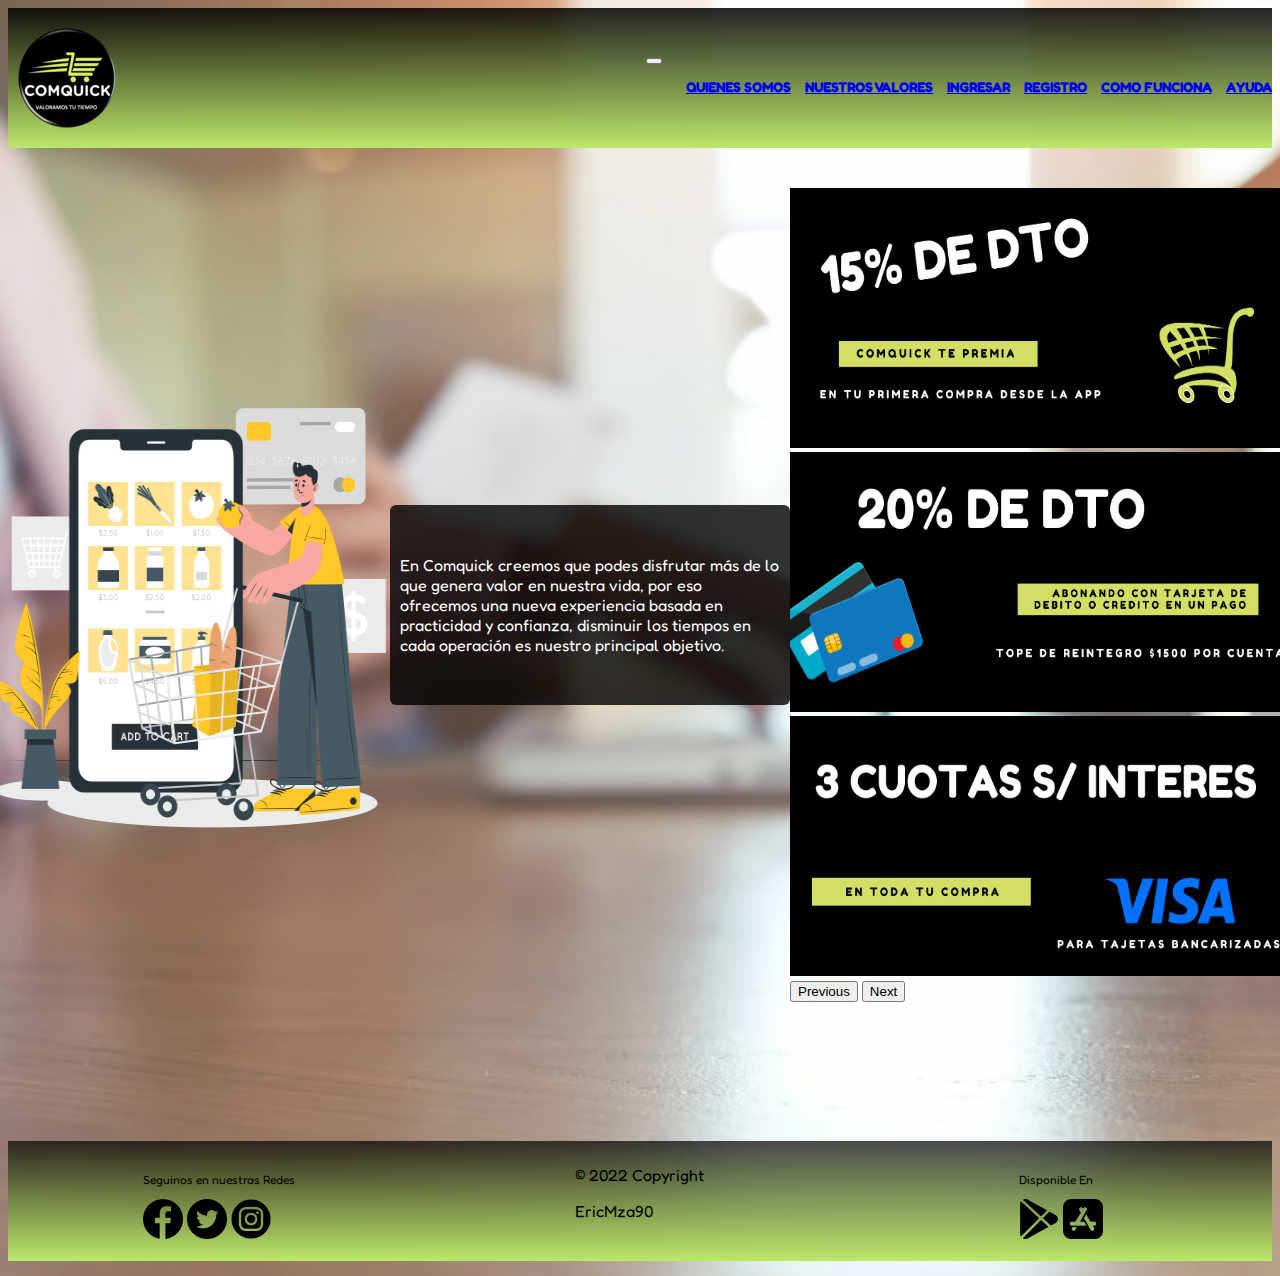
<file: index.html>
<!DOCTYPE html>
<html lang="en">
  <head>
    <meta charset="UTF-8" />
    <meta http-equiv="X-UA-Compatible" content="IE=edge" />
    <meta name="viewport" content="width=device-width, initial-scale=1.0" />
    <title>Comquick</title>
    <link rel="stylesheet" href="./style.css">
    <link href="https://fonts.googleapis.com/css2?family=Fredoka:wght@400;600;700&display=swap" rel="stylesheet"/>
    <link rel="shortcut icon" href="./imagenes/fav.png" type="image/x-icon">
    <link href="https://cdn.jsdelivr.net/npm/bootstrap@5.1.3/dist/css/bootstrap.min.css" rel="stylesheet" integrity="sha384-1BmE4kWBq78iYhFldvKuhfTAU6auU8tT94WrHftjDbrCEXSU1oBoqyl2QvZ6jIW3" crossorigin="anonymous">
  </head>
  <body>
      <header class="Encabezado">
        <div class="Header__Logo">
        <img src="./imagenes/logo.png" alt="Logo">
      </div>
      <div class="barra">
      <nav class="navbar navbar-expand-lg navbar-light">
        <div class="container-fluid">
          <button class="navbar-toggler" type="button" data-bs-toggle="collapse" data-bs-target="#navbarSupportedContent" aria-controls="navbarSupportedContent" aria-expanded="false" aria-label="Toggle navigation">
            <span class="navbar-toggler-icon"></span>
          </button>
          <div class="collapse navbar-collapse" id="navbarSupportedContent">
            <ul class="navbar-nav me-auto mb-2 mb-lg-0">
              <li class="nav-item">
                <a class="nav-link" href="./pages/quienesSomos.html">Quienes Somos</a>
              </li>
              <li class="nav-item">
                <a class="nav-link" href="./pages/nuestrosValores.html">Nuestros Valores</a>
              </li>
              <li class="nav-item">
                <a class="nav-link" href="./pages/inicioSesion.html">Ingresar</a>
              </li>
              <li class="nav-item">
                <a class="nav-link" href="./pages/registro.html">Registro</a>
              </li>
              <li class="nav-item">
                <a class="nav-link" href="./pages/comoFunciona.html">Como Funciona</a>
              </li>
              <li class="nav-item">
                <a class="nav-link" href="./pages/ayuda.html">Ayuda</a>
              </li>
            </ul>
          </div>
        </div>
      </nav>
    </div>
      </header>
      <main class="Contenido">
        <section class="Inicio">
          <div class="Img__IQS">
           <img class="Img__IQS--Tam" src="./imagenes/Inicio.png" alt="">
          </div>
          <section class="Texto__Inicio">
            <div class="Texto__Inicio--Parrafo"> 
                    <p>En Comquick creemos que podes disfrutar más de lo que genera valor en nuestra vida, por eso ofrecemos una nueva experiencia basada en practicidad y confianza, disminuir los tiempos en cada operación es nuestro principal objetivo.</p>
            </div>
          </section>
          <section class="Img__Cupones">
            <div class="Cupon--Box">
                <section class="d-flex align-items-start">
                <div class="mb-auto p-2 bd-highlight">
                <div id="carouselExampleControls" class="carousel slide" data-bs-ride="carousel">
                <div class="carousel-inner">
                  <div class="carousel-item active">
                    <img class="Img__Cupones--Style" src="./imagenes/Descuento1.png" class="d-block w-100" alt="...">
                  </div>
                  <div class="carousel-item">
                    <img class="Img__Cupones--Style" src="./imagenes/Descuento2.png" class="d-block w-100" alt="...">
                  </div>
                  <div class="carousel-item">
                    <img class="Img__Cupones--Style" src="./imagenes/Descuento3.png" class="d-block w-100" alt="...">
                  </div>
                </div>
                <button class="carousel-control-prev" type="button" data-bs-target="#carouselExampleControls" data-bs-slide="prev">
                  <span class="carousel-control-prev-icon" aria-hidden="true"></span>
                  <span class="visually-hidden">Previous</span>
                </button>
                <button class="carousel-control-next" type="button" data-bs-target="#carouselExampleControls" data-bs-slide="next">
                  <span class="carousel-control-next-icon" aria-hidden="true"></span>
                  <span class="visually-hidden">Next</span>
                </button>
              </div>
            </section>
            </div>
          </section>
        </section>
      </main>
<footer class="bg-dark text-center text-white">
  <div class="Redes">
    <section class="mb-4">
      <div class="Texto-Footer">
          <p class="pt-2" >Seguinos en nuestras Redes</p>
      </div>
        <img class="Re__Des--Img" src="./imagenes/facebook.png" alt="">
        <img class="Re__Des--Img" src="./imagenes/twitter.png" alt="">
        <img class="Re__Des--Img" src="./imagenes/instragram.png" alt="">
    </section>
  </div> 
  <div class="Copyright" >
    <section class="text-center p-3">
          © 2022 Copyright
          <p>EricMza90</p>
    </section>
  </div> 
  <div class="Descargas" >
      <section class="mb-4">
        <div class="Texto-Footer">
          <p class="pt-2" >Disponible En</p>
        </div>
            <img class="Re__Des--Img" src="./imagenes/googleplay.png" style="color:white" alt="">
            <img class="Re__Des--Img" src="./imagenes/applestore.png" alt="">
      </section>
  </div>
</footer>
      <script src="https://cdn.jsdelivr.net/npm/bootstrap@5.1.3/dist/js/bootstrap.bundle.min.js" integrity="sha384-ka7Sk0Gln4gmtz2MlQnikT1wXgYsOg+OMhuP+IlRH9sENBO0LRn5q+8nbTov4+1p" crossorigin="anonymous"></script>
  </body>
</html>
</file>
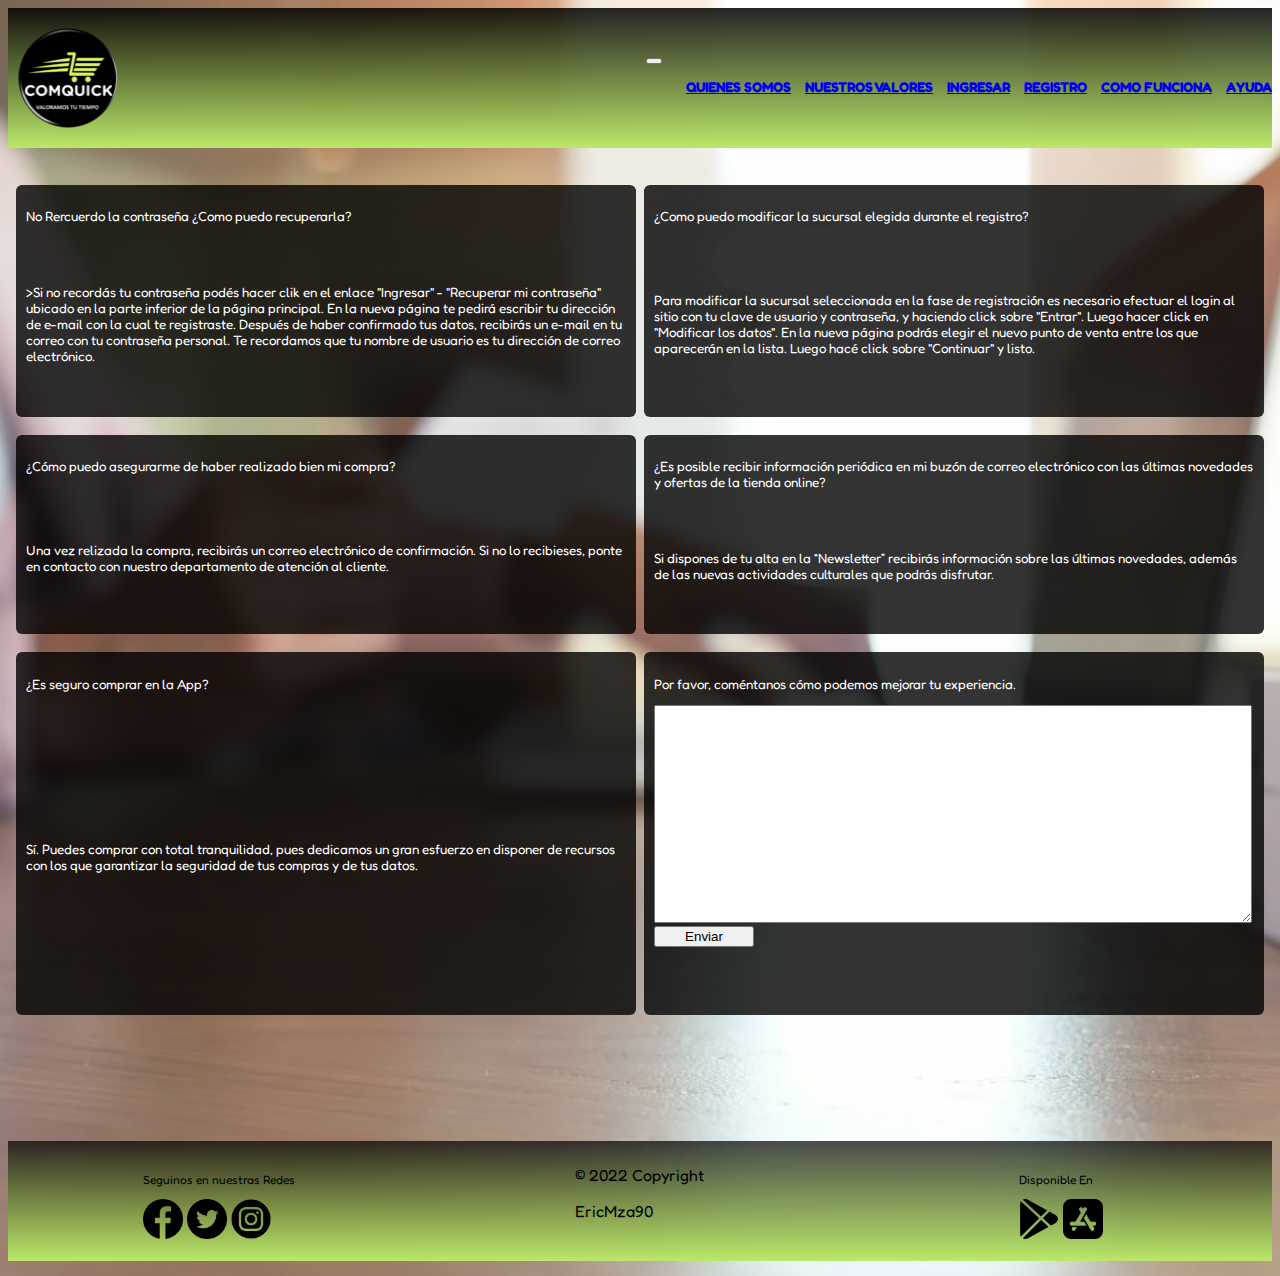
<file: pages/ayuda.html>
<!DOCTYPE html>
<html lang="en">
  <head>
    <meta charset="UTF-8" />
    <meta http-equiv="X-UA-Compatible" content="IE=edge" />
    <meta name="viewport" content="width=device-width, initial-scale=1.0" />
    <title>Ayuda</title>
    <link rel="stylesheet" href="../style.css" />
    <link
      href="https://fonts.googleapis.com/css2?family=Fredoka:wght@400;600;700&display=swap"
      rel="stylesheet"
    />
    <link rel="shortcut icon" href="../imagenes/fav.png" type="image/x-icon" />
    <link href="https://cdn.jsdelivr.net/npm/bootstrap@5.1.3/dist/css/bootstrap.min.css" rel="stylesheet" integrity="sha384-1BmE4kWBq78iYhFldvKuhfTAU6auU8tT94WrHftjDbrCEXSU1oBoqyl2QvZ6jIW3" crossorigin="anonymous">
  </head>
  <body>
    <header>
      <a href="../index.html">
        <img class="Header__Logo" src="../imagenes/logo.png" alt="Logo" />
      </a>
    </div>
    <div class="barra">
    <nav class="navbar navbar-expand-lg navbar-light">
      <div class="container-fluid">
        <button class="navbar-toggler" type="button" data-bs-toggle="collapse" data-bs-target="#navbarSupportedContent" aria-controls="navbarSupportedContent" aria-expanded="false" aria-label="Toggle navigation">
          <span class="navbar-toggler-icon"></span>
        </button>
        <div class="estilo-barra">
        <div class="collapse navbar-collapse" id="navbarSupportedContent">
          <ul class="navbar-nav me-auto mb-2 mb-lg-0">
            <li class="nav-item">
              <a class="nav-link" href="quienessomos.html">Quienes Somos</a>
            </li>
            <li class="nav-item">
              <a class="nav-link" href="nuestrosvalores.html">Nuestros Valores</a>
            </li>
            <li class="nav-item">
              <a class="nav-link" href="iniciosesion.html">Ingresar</a>
            </li>
            <li class="nav-item">
              <a class="nav-link" href="registro.html">Registro</a>
            </li>
            <li class="nav-item">
              <a class="nav-link" href="comofunciona.html">Como Funciona</a>
            </li>
            <li class="nav-item">
              <a class="nav-link" href="ayuda.html">Ayuda</a>
            </li>
          </ul>
        </div>
        </div>
      </div>
    </nav>
  </div>
    </header>
    <main class="Contenido">
      <div class="Ayuda__Gral">
        <div class="Preguntas__Help">
          <p>No Rercuerdo la contraseña ¿Como puedo recuperarla?</p>
          <p>
            >Si no recordás tu contraseña podés hacer clik en el enlace
            "Ingresar" - "Recuperar mi contraseña" ubicado en la parte inferior
            de la página principal. En la nueva página te pedirá escribir tu
            dirección de e-mail con la cual te registraste. Después de haber
            confirmado tus datos, recibirás un e-mail en tu correo con tu
            contraseña personal. Te recordamos que tu nombre de usuario es tu
            dirección de correo electrónico.
          </p>
        </div>
        <div class="Preguntas__Help">
          <p>¿Como puedo modificar la sucursal elegida durante el registro?</p>
          <p>
            Para modificar la sucursal seleccionada en la fase de registración
            es necesario efectuar el login al sitio con tu clave de usuario y
            contraseña, y haciendo click sobre "Entrar". Luego hacer click en
            "Modificar los datos". En la nueva página podrás elegir el nuevo
            punto de venta entre los que aparecerán en la lista. Luego hacé
            click sobre "Continuar" y listo.
          </p>
        </div>
        <div class="Preguntas__Help">
          <p>¿Cómo puedo asegurarme de haber realizado bien mi compra?</p>
          <p>
            Una vez relizada la compra, recibirás un correo electrónico de
            confirmación. Si no lo recibieses, ponte en contacto con nuestro
            departamento de atención al cliente.
          </p>
        </div>
        <div class="Preguntas__Help">
          <p>
            ¿Es posible recibir información periódica en mi buzón de correo
            electrónico con las últimas novedades y ofertas de la tienda online?
          </p>
          <p>
            Si dispones de tu alta en la “Newsletter” recibirás información
            sobre las últimas novedades, además de las nuevas actividades
            culturales que podrás disfrutar.
          </p>
        </div>
        <div class="Preguntas__Help">
          <p>¿Es seguro comprar en la App?</p>
          <p>
            Sí. Puedes comprar con total tranquilidad, pues dedicamos un gran
            esfuerzo en disponer de recursos con los que garantizar la seguridad
            de tus compras y de tus datos.
          </p>
        </div>
        <div class="Preguntas__Help">
          <div>
          <p>
            Por favor, coméntanos cómo podemos mejorar tu experiencia.
          </p>
          <textarea
            class="Lista__Help"
            name="Mensaje"
            id="Mensaje"
            cols="30"
            rows="10"
          ></textarea>
          <div class="text-right"> <button class="btn btn-success register btn-block" style="width: 100px;">Enviar</button> </div>
        </div>
        </div>
      </div>
    </main>
    <footer class="bg-dark text-center text-white">
      <div class="Redes">
        <section class="mb-4">
          <div class="Texto-Footer">
              <p class="pt-2" >Seguinos en nuestras Redes</p>
          </div>
            <img class="Re__Des--Img" src="../imagenes/facebook.png" alt="">
            <img class="Re__Des--Img" src="../imagenes/twitter.png" alt="">
            <img class="Re__Des--Img" src="../imagenes/instragram.png" alt="">
        </section>
      </div> 
      <div class="Copyright" >
        <section class="text-center p-3">
              © 2022 Copyright
              <p>EricMza90</p>
        </section>
      </div> 
      <div class="Descargas" >
          <section class="mb-4">
            <div class="Texto-Footer">
              <p class="pt-2" >Disponible En</p>
            </div>
                <img class="Re__Des--Img" src="../imagenes/googleplay.png" style="color:white" alt="">
                <img class="Re__Des--Img" src="../imagenes/applestore.png" alt="">
          </section>
      </div>
    </footer>
    <script src="https://cdn.jsdelivr.net/npm/bootstrap@5.1.3/dist/js/bootstrap.bundle.min.js" integrity="sha384-ka7Sk0Gln4gmtz2MlQnikT1wXgYsOg+OMhuP+IlRH9sENBO0LRn5q+8nbTov4+1p" crossorigin="anonymous"></script>
  </body>
</html>
</file>
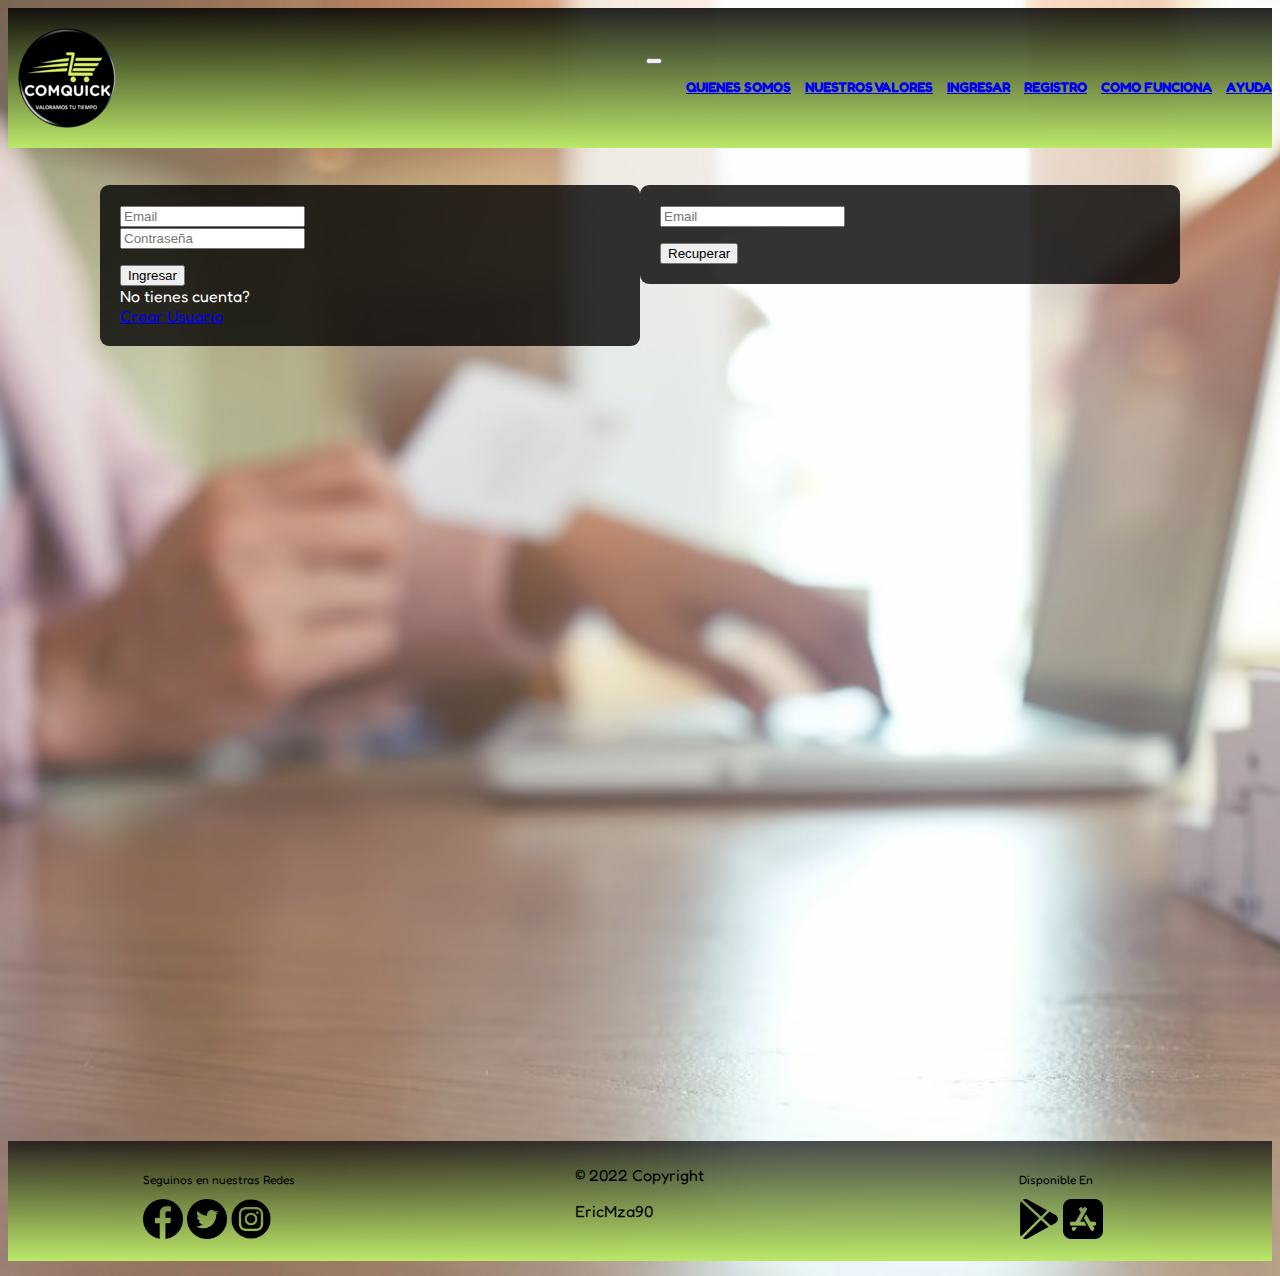
<file: pages/iniciosesion.html>
<!DOCTYPE html>
<html lang="en">
  <head>
    <meta charset="UTF-8" />
    <meta http-equiv="X-UA-Compatible" content="IE=edge" />
    <meta name="viewport" content="width=device-width, initial-scale=1.0" />
    <title>Inicio Sesion</title>
    <link rel="stylesheet" href="../style.css" />
    <link
      href="https://fonts.googleapis.com/css2?family=Fredoka:wght@400;600;700&display=swap"
      rel="stylesheet"
    />
    <link rel="shortcut icon" href="../imagenes/fav.png" type="image/x-icon" />
    <link href="https://cdn.jsdelivr.net/npm/bootstrap@5.1.3/dist/css/bootstrap.min.css" rel="stylesheet" integrity="sha384-1BmE4kWBq78iYhFldvKuhfTAU6auU8tT94WrHftjDbrCEXSU1oBoqyl2QvZ6jIW3" crossorigin="anonymous">
  </head>
  <body>
    <header class="Encabezado">
      <a href="../index.html">
      <div class="Header__Logo">
      <img src="../imagenes/logo.png" alt="Logo">
    </div>
    </a>
  </div>
  <div class="barra">
  <nav class="navbar navbar-expand-lg navbar-light">
    <div class="container-fluid">
      <button class="navbar-toggler" type="button" data-bs-toggle="collapse" data-bs-target="#navbarSupportedContent" aria-controls="navbarSupportedContent" aria-expanded="false" aria-label="Toggle navigation">
        <span class="navbar-toggler-icon"></span>
      </button>
      <div class="estilo-barra">
      <div class="collapse navbar-collapse" id="navbarSupportedContent">
        <ul class="navbar-nav me-auto mb-2 mb-lg-0">
          <li class="nav-item">
            <a class="nav-link" href="quienessomos.html">Quienes Somos</a>
          </li>
          <li class="nav-item">
            <a class="nav-link" href="nuestrosvalores.html">Nuestros Valores</a>
          </li>
          <li class="nav-item">
            <a class="nav-link" href="iniciosesion.html">Ingresar</a>
          </li>
          <li class="nav-item">
            <a class="nav-link" href="registro.html">Registro</a>
          </li>
          <li class="nav-item">
            <a class="nav-link" href="comofunciona.html">Como Funciona</a>
          </li>
          <li class="nav-item">
            <a class="nav-link" href="ayuda.html">Ayuda</a>
          </li>
        </ul>
      </div>
      </div>
    </div>
  </nav>
</div>
    </header>
    <main class="Contenido">
      <div class="QS">
        <div class="container d-flex justify-content-center align-items-center">
          <div>
              <div class="row">
                  <div class="col-xs-6 col-md-8 col-lg-12">
                    <div class="Form--Re">
                      <div class="form">
                        <div class="inputbox mt-3"> <input type="email" placeholder="Email" name="" class="form-control"> </div>
                        <div class="inputbox mt-3"> <input type="password" placeholder="Contraseña" name="" class="form-control"> </div>
                        <div class="d-flex justify-content-between align-items-center" style="margin-top: 15px;">
                            <div class="text-right"> <button class="btn btn-success register btn-block" style="color: black;">Ingresar</button> </div>
                        </div class="d-flex justify-content-between align-items-center" style="margin-top: 15px;">
                        <div class="text-right" style="color: white;" >No tienes cuenta?</div> <a href="./registro.html" class="login">Crear Usuario</a>
                      </div>
                    </div>
                  </div>
              </div>
          </div>
        </div>
        <div class="container d-flex justify-content-center align-items-center">
          <div>
              <div class="row">
                  <div class="col-xs-6 col-md-8 col-lg-12">
                    <div class="Form--Re">
                      <div class="form">
                        <div class="inputbox mt-3"> <input type="email" placeholder="Email" name="" class="form-control"> </div>
                        <div class="d-flex justify-content-between align-items-center" style="margin-top: 15px;">
                            <div class="text-right"> <button class="btn btn-success register btn-block" style=" color: black;">Recuperar</button> </div>
                    </div>
                  </div>
              </div>
          </div>
        </div>
      </div>  
    </main>
    <footer class="bg-dark text-center text-white">
      <div class="Redes">
        <section class="mb-4">
          <div class="Texto-Footer">
              <p class="pt-2" >Seguinos en nuestras Redes</p>
          </div>
            <img class="Re__Des--Img" src="../imagenes/facebook.png" alt="">
            <img class="Re__Des--Img" src="../imagenes/twitter.png" alt="">
            <img class="Re__Des--Img" src="../imagenes/instragram.png" alt="">
        </section>
      </div> 
      <div class="Copyright" >
        <section class="text-center p-3">
              © 2022 Copyright
              <p>EricMza90</p>
        </section>
      </div> 
      <div class="Descargas" >
          <section class="mb-4">
            <div class="Texto-Footer">
              <p class="pt-2" >Disponible En</p>
            </div>
                <img class="Re__Des--Img" src="../imagenes/googleplay.png" style="color:white" alt="">
                <img class="Re__Des--Img" src="../imagenes/applestore.png" alt="">
          </section>
      </div>
    </footer>
    <script src="https://cdn.jsdelivr.net/npm/bootstrap@5.1.3/dist/js/bootstrap.bundle.min.js" integrity="sha384-ka7Sk0Gln4gmtz2MlQnikT1wXgYsOg+OMhuP+IlRH9sENBO0LRn5q+8nbTov4+1p" crossorigin="anonymous"></script>
  </body>
</html>
</file>
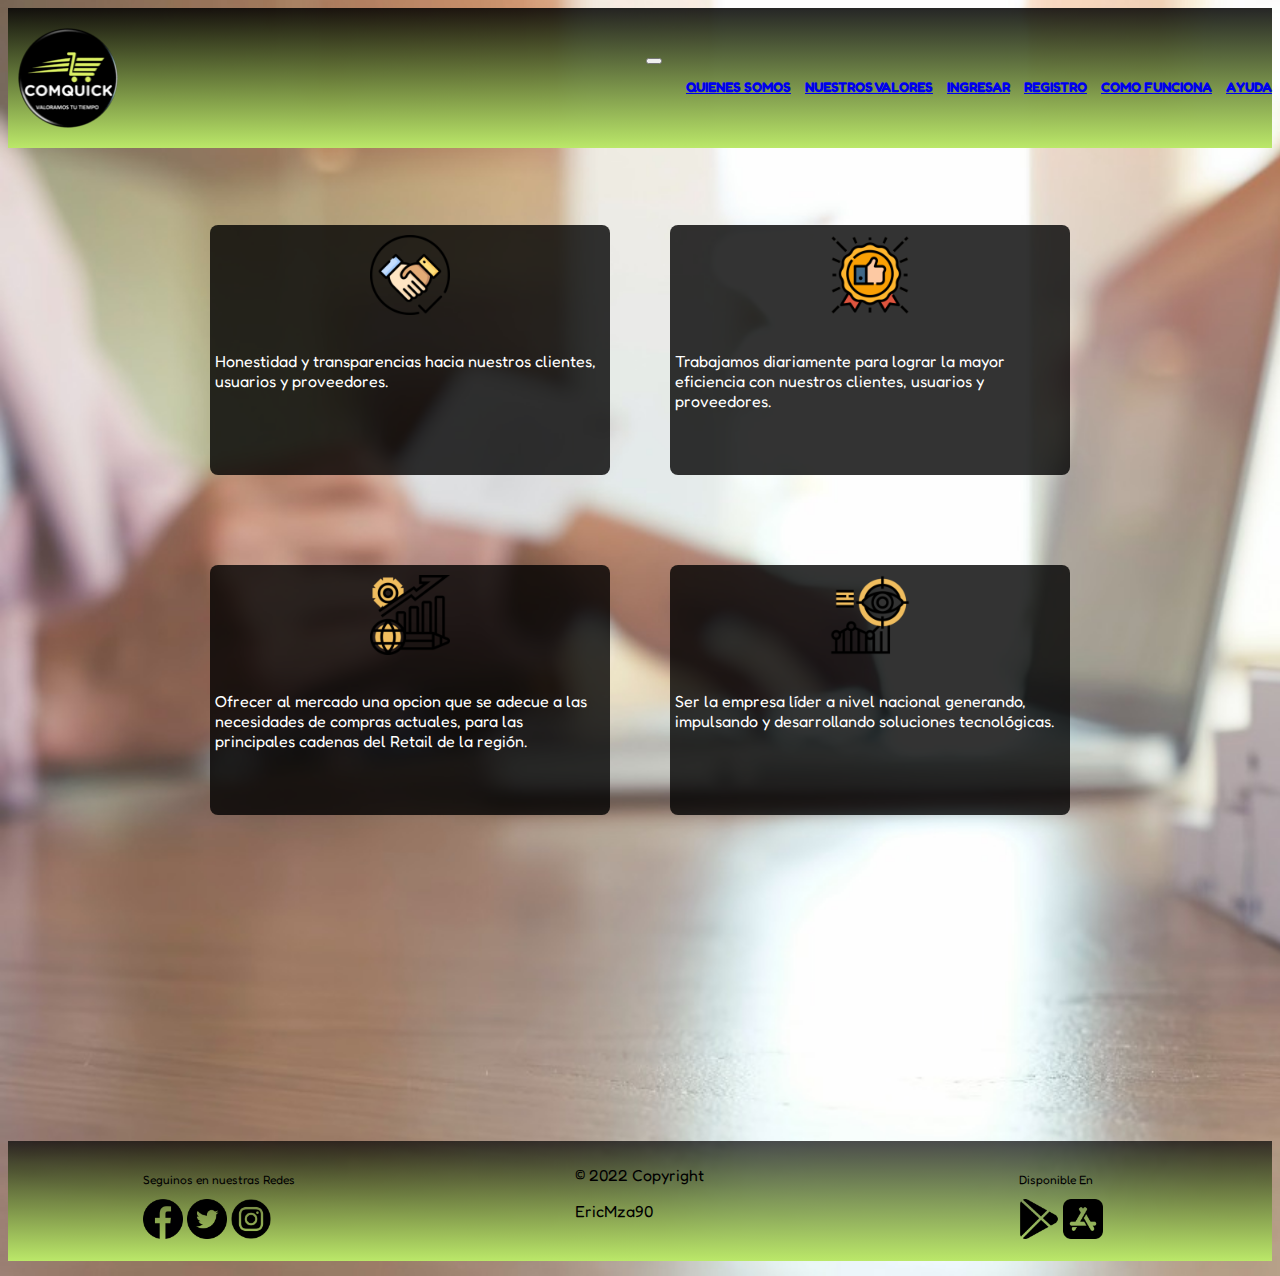
<file: pages/nuestrosvalores.html>
<!DOCTYPE html>
<html lang="en">
  <head>
    <meta charset="UTF-8" />
    <meta http-equiv="X-UA-Compatible" content="IE=edge" />
    <meta name="viewport" content="width=device-width, initial-scale=1.0" />
    <title>Valores</title>
    <link rel="stylesheet" href="../style.css" />
    <link
      href="https://fonts.googleapis.com/css2?family=Fredoka:wght@400;600;700&display=swap"
      rel="stylesheet"
    />
    <link rel="shortcut icon" href="../imagenes/fav.png" type="image/x-icon" />
    <link href="https://cdn.jsdelivr.net/npm/bootstrap@5.1.3/dist/css/bootstrap.min.css" rel="stylesheet" integrity="sha384-1BmE4kWBq78iYhFldvKuhfTAU6auU8tT94WrHftjDbrCEXSU1oBoqyl2QvZ6jIW3" crossorigin="anonymous">
  </head>
  <body>
    <header>
      <a href="../index.html">
        <img class="Header__Logo" src="../imagenes/logo.png" alt="Logo" />
      </a>
    </div>
    <div class="barra">
    <nav class="navbar navbar-expand-lg navbar-light">
      <div class="container-fluid">
        <button class="navbar-toggler" type="button" data-bs-toggle="collapse" data-bs-target="#navbarSupportedContent" aria-controls="navbarSupportedContent" aria-expanded="false" aria-label="Toggle navigation">
          <span class="navbar-toggler-icon"></span>
        </button>
        <div class="estilo-barra">
        <div class="collapse navbar-collapse" id="navbarSupportedContent">
          <ul class="navbar-nav me-auto mb-2 mb-lg-0">
            <li class="nav-item">
              <a class="nav-link" href="quienessomos.html">Quienes Somos</a>
            </li>
            <li class="nav-item">
              <a class="nav-link" href="nuestrosvalores.html">Nuestros Valores</a>
            </li>
            <li class="nav-item">
              <a class="nav-link" href="iniciosesion.html">Ingresar</a>
            </li>
            <li class="nav-item">
              <a class="nav-link" href="registro.html">Registro</a>
            </li>
            <li class="nav-item">
              <a class="nav-link" href="comofunciona.html">Como Funciona</a>
            </li>
            <li class="nav-item">
              <a class="nav-link" href="ayuda.html">Ayuda</a>
            </li>
          </ul>
        </div>
        </div>
      </div>
    </nav>
  </div>
    </header>
    <main class="Contenido">
      <div class="col-xs-6 col-md-8 col-lg-12">
      <section class="Valores__Gral" style="margin-bottom: 30px;">
          <div class="NValores">
              <img
                class="Img__Valores"
                src="../imagenes/integridad.png"
                alt=""
              />
              <div class="Texto__Valores">
                <p class="container d-flex justify-content-center align-items-center" style="color: white; font-size: medium; ">
                  Honestidad y transparencias hacia nuestros clientes, usuarios
                  y proveedores.
                </p>
              </div>
          </div>
          <div class="NValores">
              <img
                class="Img__Valores"
                src="../imagenes/mejoracontinua.png"
                alt=""
              />
              <div class="Texto__Valores" >
                <p class="container d-flex justify-content-center align-items-center" style="color: white; font-size: medium; ">
                  Trabajamos diariamente para lograr la mayor eficiencia con
                  nuestros clientes, usuarios y proveedores.
                </p>
              </div>
          </div>
          <div class="NValores">
              <img class="Img__Valores" src="../imagenes/mision.png" alt="" />
              <div class="Texto__Valores">
                <p class="container d-flex justify-content-center align-items-center" style="color: white; font-size: medium; " >
                  Ofrecer al mercado una opcion que se adecue a las necesidades
                  de compras actuales, para las principales cadenas del Retail
                  de la región.
                </p>
              </div>
          </div>
          <div class="NValores">
              <img class="Img__Valores" src="../imagenes/vision.png" alt="" />
              <div class="Texto__Valores">
                <p class="container d-flex justify-content-center align-items-center" style="color: white; font-size: medium;">
                  Ser la empresa líder a nivel nacional generando, impulsando y
                  desarrollando soluciones tecnológicas.
                </p>
              </div>
          </div>
      </section>
    </div>
    </main>
    <footer class="bg-dark text-center text-white">
      <div class="Redes">
        <section class="mb-4">
          <div class="Texto-Footer">
              <p class="pt-2" >Seguinos en nuestras Redes</p>
          </div>
            <img class="Re__Des--Img" src="../imagenes/facebook.png" alt="">
            <img class="Re__Des--Img" src="../imagenes/twitter.png" alt="">
            <img class="Re__Des--Img" src="../imagenes/instragram.png" alt="">
        </section>
      </div> 
      <div class="Copyright" >
        <section class="text-center p-3">
              © 2022 Copyright
              <p>EricMza90</p>
        </section>
      </div> 
      <div class="Descargas" >
          <section class="mb-4">
            <div class="Texto-Footer">
              <p class="pt-2" >Disponible En</p>
            </div>
                <img class="Re__Des--Img" src="../imagenes/googleplay.png" style="color:white" alt="">
                <img class="Re__Des--Img" src="../imagenes/applestore.png" alt="">
          </section>
      </div>
    </footer>
  <script src="https://cdn.jsdelivr.net/npm/bootstrap@5.1.3/dist/js/bootstrap.bundle.min.js" integrity="sha384-ka7Sk0Gln4gmtz2MlQnikT1wXgYsOg+OMhuP+IlRH9sENBO0LRn5q+8nbTov4+1p" crossorigin="anonymous"></script>
  </body>
</html>
</file>
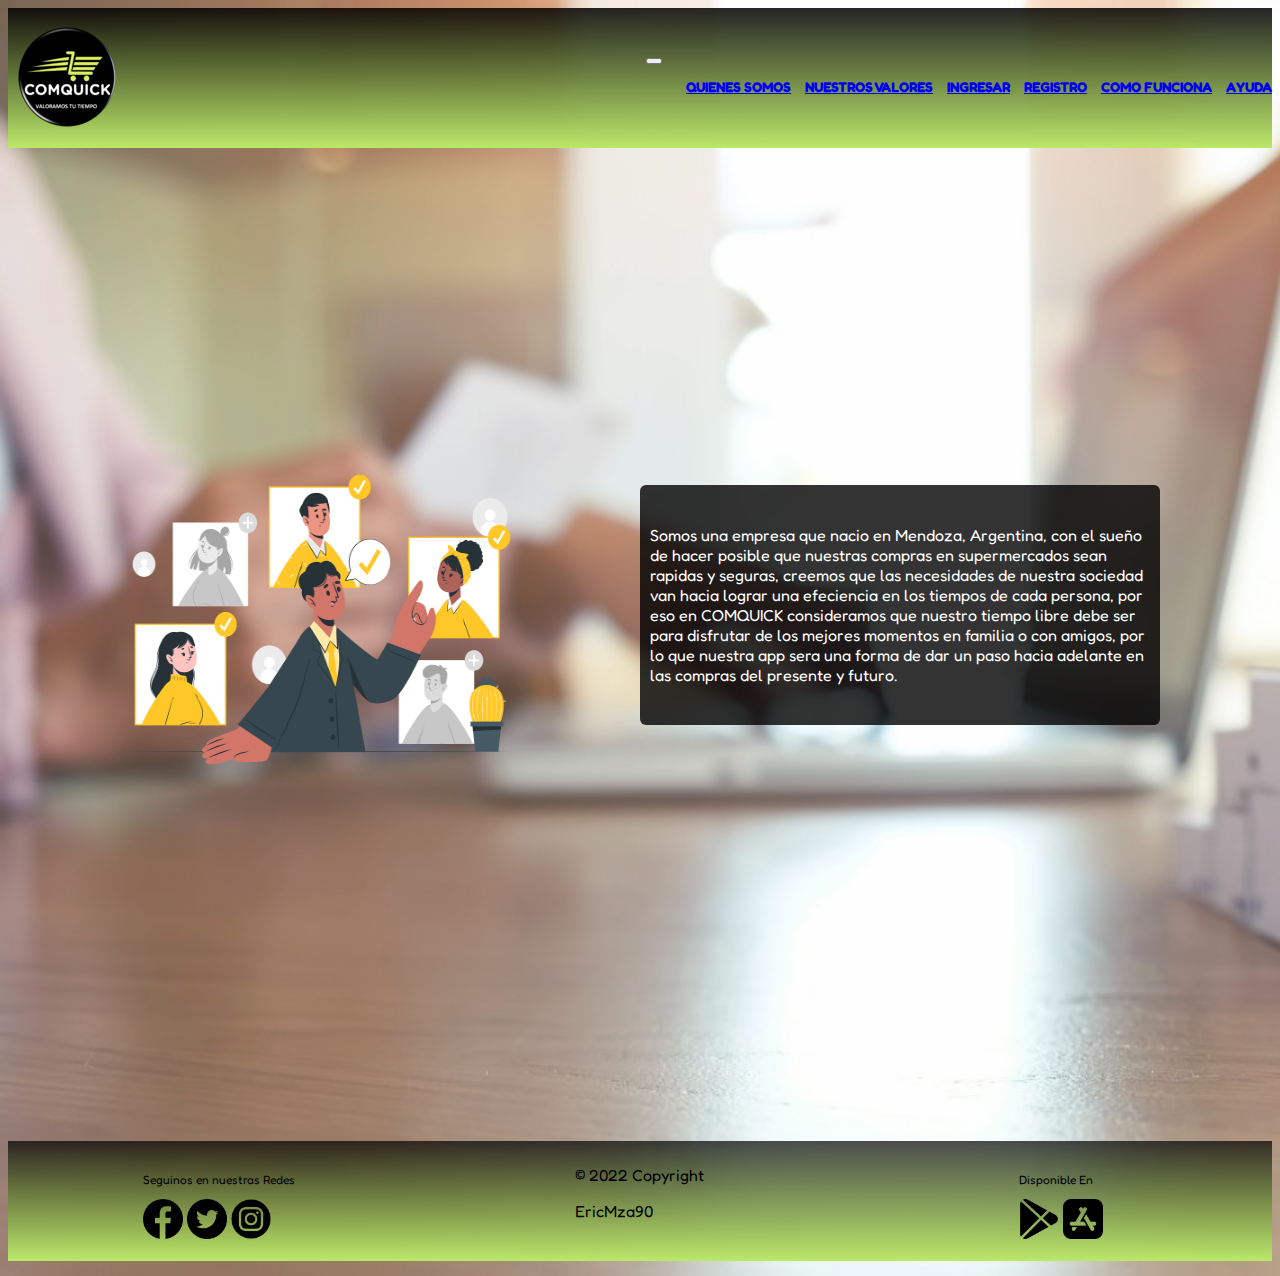
<file: pages/quienessomos.html>
<!DOCTYPE html>
<html lang="en">
  <head>
    <meta charset="UTF-8" />
    <meta http-equiv="X-UA-Compatible" content="IE=edge" />
    <meta name="viewport" content="width=device-width, initial-scale=1.0" />
    <title>Quienes Somos</title>
    <link rel="stylesheet" href="../style.css" />
    <link
      href="https://fonts.googleapis.com/css2?family=Fredoka:wght@400;600;700&display=swap"
      rel="stylesheet"
    />
    <link rel="shortcut icon" href="../imagenes/fav.png" type="image/x-icon" />
    <link href="https://cdn.jsdelivr.net/npm/bootstrap@5.1.3/dist/css/bootstrap.min.css" rel="stylesheet" integrity="sha384-1BmE4kWBq78iYhFldvKuhfTAU6auU8tT94WrHftjDbrCEXSU1oBoqyl2QvZ6jIW3" crossorigin="anonymous">
  </head>
  <body>
    <header class="Encabezado">
      <div class="Header__Logo">
      <a href="../index.html">
      <img src="../imagenes/logo.png" alt="Logo">
    </a>
      </div>
    </div>
    <div class="barra">
    <nav class="navbar navbar-expand-lg navbar-light">
      <div class="container-fluid">
        <button class="navbar-toggler" type="button" data-bs-toggle="collapse" data-bs-target="#navbarSupportedContent" aria-controls="navbarSupportedContent" aria-expanded="false" aria-label="Toggle navigation">
          <span class="navbar-toggler-icon"></span>
        </button>
        <div class="estilo-barra">
        <div class="collapse navbar-collapse" id="navbarSupportedContent">
          <ul class="navbar-nav me-auto mb-2 mb-lg-0">
            <li class="nav-item">
              <a class="nav-link" href="quienessomos.html">Quienes Somos</a>
            </li>
            <li class="nav-item">
              <a class="nav-link" href="nuestrosvalores.html">Nuestros Valores</a>
            </li>
            <li class="nav-item">
              <a class="nav-link" href="iniciosesion.html">Ingresar</a>
            </li>
            <li class="nav-item">
              <a class="nav-link" href="registro.html">Registro</a>
            </li>
            <li class="nav-item">
              <a class="nav-link" href="comofunciona.html">Como Funciona</a>
            </li>
            <li class="nav-item">
              <a class="nav-link" href="ayuda.html">Ayuda</a>
            </li>
          </ul>
        </div>
        </div>
      </div>
    </nav>
  </div>
    </header>
    <main class="Contenido">
      <section class="Inicio__QS">
        <div class="Img__IQS">
         <img class="Img__IQS--Tam" src="../imagenes/equipo.png" alt="">
        </div>
        <section class="Texto__Inicio">
          <div class="Texto__QS--Parrafo"> 
                  <p>Somos una empresa que nacio en Mendoza, Argentina, con el sueño de
                    hacer posible que nuestras compras en supermercados sean rapidas y
                    seguras, creemos que las necesidades de nuestra sociedad van hacia
                    lograr una efeciencia en los tiempos de cada persona, por eso en
                    COMQUICK consideramos que nuestro tiempo libre debe ser para
                    disfrutar de los mejores momentos en familia o con amigos, por lo
                    que nuestra app sera una forma de dar un paso hacia adelante en las
                    compras del presente y futuro.
                  </p>
          </div>
        </section>
      </section>
    </main>
    <footer class="bg-dark text-center text-white">
      <div class="Redes">
        <section class="mb-4">
          <div class="Texto-Footer">
              <p class="pt-2" >Seguinos en nuestras Redes</p>
          </div>
            <img class="Re__Des--Img" src="../imagenes/facebook.png" alt="">
            <img class="Re__Des--Img" src="../imagenes/twitter.png" alt="">
            <img class="Re__Des--Img" src="../imagenes/instragram.png" alt="">
        </section>
      </div> 
      <div class="Copyright" >
        <section class="text-center p-3">
              © 2022 Copyright
              <p>EricMza90</p>
        </section>
      </div> 
      <div class="Descargas" >
          <section class="mb-4">
            <div class="Texto-Footer">
              <p class="pt-2" >Disponible En</p>
            </div>
                <img class="Re__Des--Img" src="../imagenes/googleplay.png" style="color:white" alt="">
                <img class="Re__Des--Img" src="../imagenes/applestore.png" alt="">
          </section>
      </div>
    </footer>
  <script src="https://cdn.jsdelivr.net/npm/bootstrap@5.1.3/dist/js/bootstrap.bundle.min.js" integrity="sha384-ka7Sk0Gln4gmtz2MlQnikT1wXgYsOg+OMhuP+IlRH9sENBO0LRn5q+8nbTov4+1p" crossorigin="anonymous"></script>
  </body>
</html>
</file>
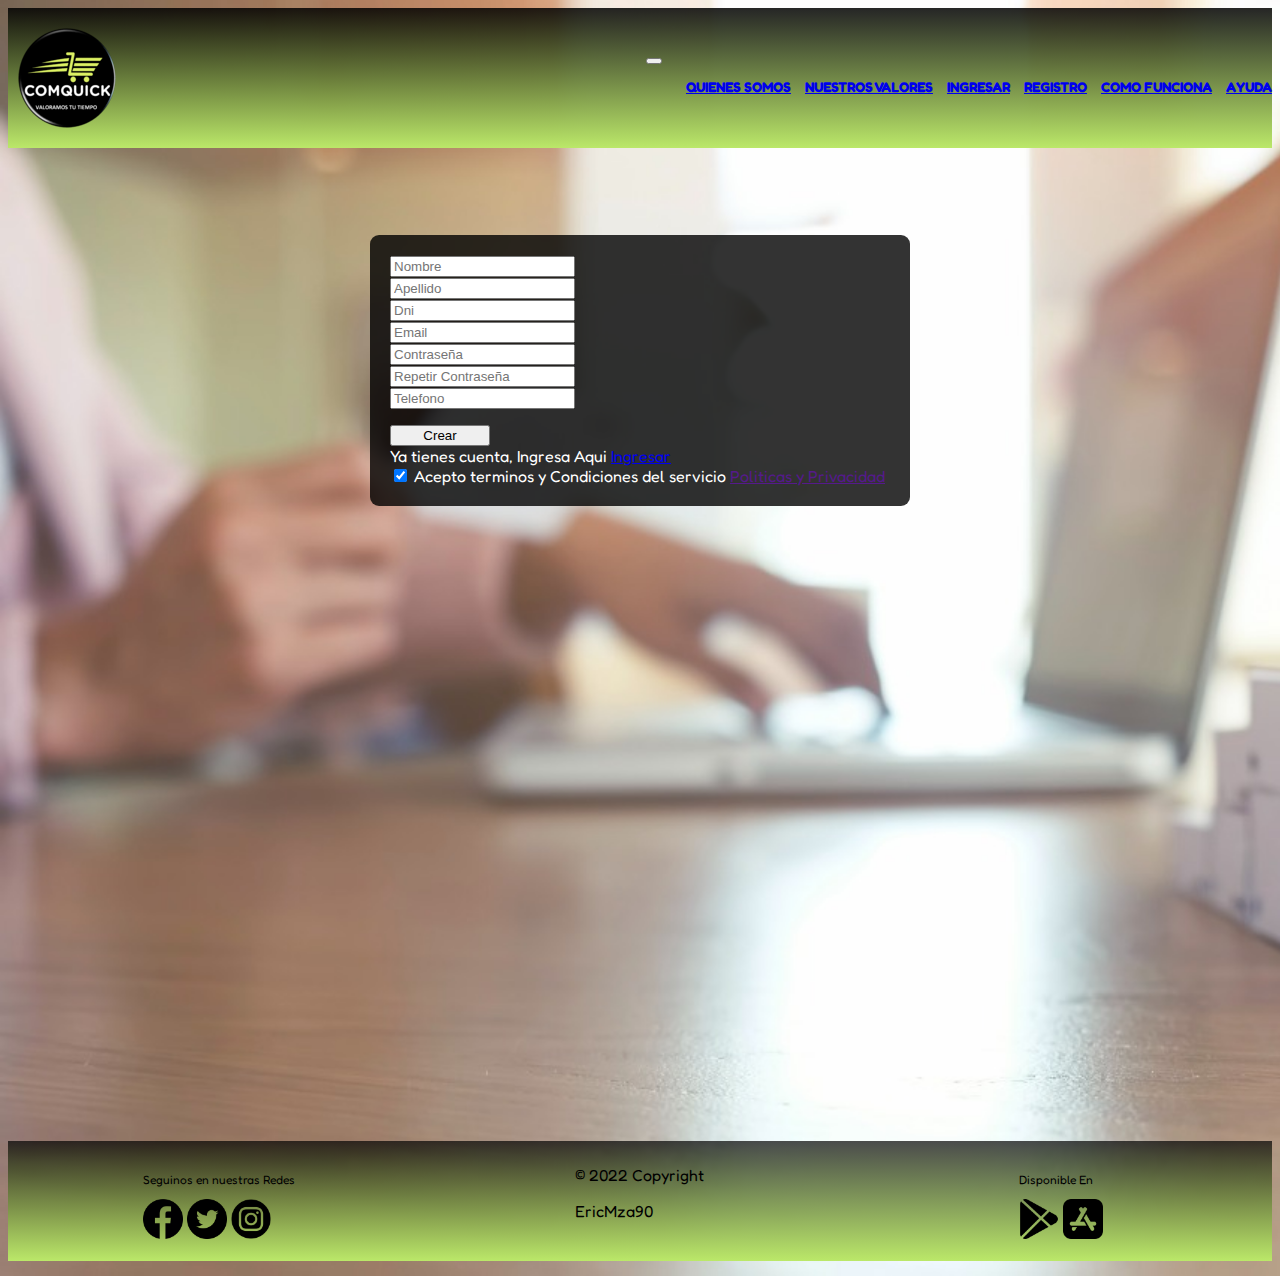
<file: pages/registro.html>
<!DOCTYPE html>
<html lang="en">
  <head>
    <meta charset="UTF-8" />
    <meta http-equiv="X-UA-Compatible" content="IE=edge" />
    <meta name="viewport" content="width=device-width, initial-scale=1.0" />
    <title>Comquick</title>
    <link rel="stylesheet" href="../style.css">
    <link href="https://fonts.googleapis.com/css2?family=Fredoka:wght@400;600;700&display=swap" rel="stylesheet"/>
    <link rel="shortcut icon" href="imagenes/fav.png" type="image/x-icon">
    <link href="https://cdn.jsdelivr.net/npm/bootstrap@5.1.3/dist/css/bootstrap.min.css" rel="stylesheet" integrity="sha384-1BmE4kWBq78iYhFldvKuhfTAU6auU8tT94WrHftjDbrCEXSU1oBoqyl2QvZ6jIW3" crossorigin="anonymous">
  </head>
  <body>
    <header class="Encabezado">
      <a href="../index.html">
      <div class="Header__Logo">
      <img src="../imagenes/logo.png" alt="Logo">
    </div>
    </a>
  </div>
  <div class="barra">
  <nav class="navbar navbar-expand-lg navbar-light">
    <div class="container-fluid">
      <button class="navbar-toggler" type="button" data-bs-toggle="collapse" data-bs-target="#navbarSupportedContent" aria-controls="navbarSupportedContent" aria-expanded="false" aria-label="Toggle navigation">
        <span class="navbar-toggler-icon"></span>
      </button>
      <div class="estilo-barra">
      <div class="collapse navbar-collapse" id="navbarSupportedContent">
        <ul class="navbar-nav me-auto mb-2 mb-lg-0">
          <li class="nav-item">
            <a class="nav-link" href="quienessomos.html">Quienes Somos</a>
          </li>
          <li class="nav-item">
            <a class="nav-link" href="nuestrosvalores.html">Nuestros Valores</a>
          </li>
          <li class="nav-item">
            <a class="nav-link" href="iniciosesion.html">Ingresar</a>
          </li>
          <li class="nav-item">
            <a class="nav-link" href="registro.html">Registro</a>
          </li>
          <li class="nav-item">
            <a class="nav-link" href="comofunciona.html">Como Funciona</a>
          </li>
          <li class="nav-item">
            <a class="nav-link" href="ayuda.html">Ayuda</a>
          </li>
        </ul>
      </div>
      </div>
    </div>
  </nav>
</div>
    </header>
    <main class="Contenido">
        <div class="container d-flex justify-content-center align-items-center" style="margin-top: 50px;">
          <div>
              <div class="row">
                  <div class="col-xs-6 col-md-8 col-lg-12">
                    <div class="Form--Re">
                      <div class="form">
                        <div class="inputbox mt-3"> <input type="text" placeholder="Nombre" name="" class="form-control"> </div>
                        <div class="inputbox mt-3"> <input type="text" placeholder="Apellido" name="" class="form-control"> </div>
                        <div class="inputbox mt-3"> <input type="Number" placeholder="Dni" name="" class="form-control"> </div>
                        <div class="inputbox mt-3"> <input type="email" placeholder="Email" name="" class="form-control"> </div>
                        <div class="inputbox mt-3"> <input type="password" placeholder="Contraseña" name="" class="form-control"> </div>
                        <div class="inputbox mt-3"> <input type="password" placeholder="Repetir Contraseña" name="" class="form-control"> </div>
                        <div class="inputbox mt-3"> <input type="Number" placeholder="Telefono" name="" class="form-control"> </div>
                        <div class="d-flex justify-content-between align-items-center" style="margin-top: 15px;">
                            <div class="text-right"> <button class="btn btn-success register btn-block" style="width: 100px;">Crear</button> </div>
                            <div style="color: white;"> Ya tienes cuenta, Ingresa Aqui  <a href="./iniciosesion.html" class="login">Ingresar</a></div>
                        </div>
                        <div class="form-check mt-2"> <input class="form-check-input" type="checkbox" value="" id="flexCheckChecked" checked> <label class="form-check-label" style="color: white;" for="flexCheckChecked"> Acepto terminos y Condiciones del servicio <a href="" class="login">Politicas y Privacidad</a> </label> </div>
                      </div>
                    </div>
                  </div>
              </div>
          </div>
    </main>
    <footer class="bg-dark text-center text-white">
      <div class="Redes">
        <section class="mb-4">
          <div class="Texto-Footer">
              <p class="pt-2" >Seguinos en nuestras Redes</p>
          </div>
            <img class="Re__Des--Img" src="../imagenes/facebook.png" alt="">
            <img class="Re__Des--Img" src="../imagenes/twitter.png" alt="">
            <img class="Re__Des--Img" src="../imagenes/instragram.png" alt="">
        </section>
      </div> 
      <div class="Copyright" >
        <section class="text-center p-3">
              © 2022 Copyright
              <p>EricMza90</p>
        </section>
      </div> 
      <div class="Descargas" >
          <section class="mb-4">
            <div class="Texto-Footer">
              <p class="pt-2" >Disponible En</p>
            </div>
                <img class="Re__Des--Img" src="../imagenes/googleplay.png" style="color:white" alt="">
                <img class="Re__Des--Img" src="../imagenes/applestore.png" alt="">
          </section>
      </div>
    </footer>
    <script src="https://cdn.jsdelivr.net/npm/bootstrap@5.1.3/dist/js/bootstrap.bundle.min.js" integrity="sha384-ka7Sk0Gln4gmtz2MlQnikT1wXgYsOg+OMhuP+IlRH9sENBO0LRn5q+8nbTov4+1p" crossorigin="anonymous"></script>
  </body>
</html>
</file>
<file: style.css>
body {
  background-image: url(./imagenes/Carrito.png);
  background-size: cover;
  font-family: "Fredoka", sans-serif;
  overflow-x: hidden;
  display: grid;
  grid-template-rows: auto;
  min-height: 140vh;
  grid-template-columns: auto;
  grid-template-areas:
    "Encabezado"
    "Contenido"
    "PiePagina";
}
header {
  grid-area: Encabezado;
}
main {
  grid-area: Contenido;
}
footer {
  grid-area: PiePagina;
}
header {
  display: grid;
  grid-template-columns: 40% 60%;
  align-items: center;
  width: 100%;
  background-image: linear-gradient(
    to top,
    rgba(0, 0, 0, 0.6),
    rgb(187, 232, 105)
  );
  height: 140px;
  text-transform: uppercase;
  font-family: "Fredoka", sans-serif;
  text-decoration: none;
  font-weight: bold;
  font-size: 14px;
  color: black;
}
main {
  height: 130vh;
}
.Header__Logo {
  width: 100px;
  height: 100px;
  margin: 20px;
  display: flex;
  flex-direction: row;
  justify-content: center;
  align-items: center;
}
header nav ul li {
  display: flex;
  flex-direction: column;
  align-items: center;
  list-style: none;
  gap: 6px;
  transition: all 0.5s;
}
header nav ul li:hover {
  box-shadow: inset 0 0 10px rgba(0, 0, 0, 0.9), 0 0 20px rgb(187, 232, 105);
  outline-color: rgb(187, 232, 105);
  text-shadow: 1px 1px 6px rgb(187, 232, 105);
  border-radius: 90px;
  padding: 4px;
}
.barra {
  display: flex;
  flex-direction: revert;
  justify-content: flex-end;
}
.Inicio {
  display: grid;
  grid-template-columns: 1fr;
  grid-template-rows: repeat(3, 1fr);
}
.Texto__Inicio--Parrafo {
  width: 350px;
  height: 160px;
  padding: 10px;
  background-color: rgba(0, 0, 0, 0.8);
  border-radius: 6px;
  text-transform: initial;
  animation: from-top 2s ease;
  color: white;
}
.Texto__QS--Parrafo {
  width: 460px;
  height: 300px;
  display: flex;
  justify-content: center;
  align-items: center;
  background-color: rgba(0, 0, 0, 0.8);
  border-radius: 6px;
  text-transform: initial;
  padding: 10px;
  font-family: "Fredoka", sans-serif;
  color: white;
  animation: from-top 2s ease;
}
.Texto__Inicio {
  display: flex;
  justify-content: center;
  align-items: center;
  margin-top: 20px;
  margin-bottom: 20px;
}
.Img__Cupones {
  display: flex;
  justify-content: center;
  align-items: center;
  margin-bottom: 20px;
}
.Img__IQS {
  width: auto;
  display: flex;
  align-items: center;
  justify-content: center;
  margin-top: 20px;
}
.Img__IQS--Tam {
  width: 400px;
  height: 400px;
  animation: from-left 2s ease;
}
@keyframes from-left {
  0% {
    opacity: 0;
    transform: translateX(-90px);
  }
  100% {
    opacity: 1;
    transform: translateX(0px);
  }
}
.Img__Cupones--Style {
  width: 350px;
  height: 150px;
  animation: from-right 0.5s ease;
}
@keyframes from-right {
  0% {
    opacity: 0;
    transform: translateX(90px);
  }
  100% {
    opacity: 1;
    transform: translateX(0px);
  }
}
.Cupon--Box {
  animation: from-right 2s ease;
}
.Valores__Gral {
  display: grid;
  justify-content: center;
  margin-top: 30px;
  margin-bottom: 30px;
}
.NValores {
  display: flex;
  flex-direction: column;
  align-items: center;
  background-color: rgba(0, 0, 0, 0.8);
  width: 380px;
  height: auto;
  border-radius: 8px;
  border: 5px;
  margin-top: 10px;
  margin-bottom: 10px;
  animation: from-top 3s ease;
}
@keyframes from-top {
  0% {
    opacity: 0;
    transform: translateY(90px);
  }
  100% {
    opacity: 1;
    transform: translateY(0px);
  }
}
.Texto__Valores {
  font-size: 15px;
  margin-top: 15px;
}
.Img__Valores {
  width: 80px;
  height: 80px;
  margin-top: 10px;
}
.Img--Secciones {
  width: 120px;
  height: 120px;
}
.Img__Ord {
  display: flex;
  align-items: center;
  justify-content: center;
}
.Registro {
  display: grid;
  grid-template-rows: repeat(2, 1fr);
  justify-content: center;
  margin-top: 30px;
  margin-bottom: 30px;
}
.Form--Re {
  padding: 20px;
  font-style: initial;
  color: black;
  font-family: "Fredoka", sans-serif;
  background-color: rgba(0, 0, 0, 0.8);
  border-radius: 9px;
  width: 400px;
  margin-top: 90px;
}
.Img--IS {
  width: 100px;
  height: 100px;
}
.Sesion__Recupero {
  display: grid;
  grid-template-rows: repeat(2, 1fr);
  justify-content: center;
  margin-top: 30px;
  margin-bottom: 30px;
}
.Inicio__SR {
  display: flex;
  flex-direction: column;
  align-items: center;
  margin-top: 30px;
  margin-bottom: 50px;
  width: 200px;
  padding: 10px;
  background-color: rgba(0, 0, 0, 0.5);
  border-radius: 6px;
}
.Funcion {
  display: flex;
  flex-direction: column;
  align-items: center;
  justify-content: center;
  margin-top: 30px;
  margin-bottom: 30px;
}
.Video--Funciones {
  width: 270px;
  height: 480px;
  margin-bottom: 50px;
  animation: from-right 1s ease;
}
@keyframes from-right {
  0% {
    opacity: 0;
    transform: translateX(-90px);
  }
  100% {
    opacity: 1;
    transform: translateY(0px);
  }
}
.Funcion__Text {
  margin-left: 15px;
  margin-right: 15px;
  padding: 16px;
  border-radius: 8px;
  background-color: rgba(0, 0, 0, 0.8);
  animation: from-left 1s ease;
  color: white;
  width: 450px;
}
@keyframes from-left {
  0% {
    opacity: 0;
    transform: translateX(90px);
  }
  100% {
    opacity: 1;
    transform: translateY(0px);
  }
}
.Ayuda__Gral {
  display: grid;
  justify-content: center;
  margin-top: 30px;
  margin-bottom: 30px;
  gap: 15px;
  color: white;
  font-size: medium;
  font-family: "Fredoka", sans-serif;
}
.Help--Resp {
  width: 200px;
  height: auto;
  background-color: rgba(0, 0, 0, 0.3);
  border-radius: 6px;
  text-transform: initial;
}
.Preguntas__Help {
  width: 450px;
  height: auto;
  background-color: rgba(0, 0, 0, 0.8);
  border-radius: 6px;
  text-transform: initial;
  padding: 10px;
  font-size: 12px;
}
.Lista__Help {
  width: 420px;
  height: 50px;
}
footer {
  display: grid;
  justify-content: end;
  grid-template-columns: repeat(3, 1fr);
  grid-template-rows: 1fr;
  width: 100%;
  background-image: linear-gradient(
    to bottom,
    rgba(0, 0, 0, 0.7),
    rgb(187, 232, 105)
  );
  height: 120px;
}
.Redes {
  display: flex;
  flex-direction: row;
  justify-content: center;
  align-items: center;
  gap: 10px;
  color: black;
}
.Descargas {
  display: flex;
  flex-direction: row;
  justify-content: center;
  align-items: center;
  gap: 10px;
  font-size: 10px;
  color: black;
}
.Re__Des--Img {
  width: 25px;
  height: 25px;
  color: white;
}
.Img--Copyright {
  width: 10px;
  height: 10px;
}
.Copyright {
  display: flex;
  flex-direction: row;
  justify-content: center;
  align-items: center;
  gap: 10px;
  font-size: 10px;
  color: black;
  font-family: "Fredoka", sans-serif;
}
.Texto--Footer {
  display: flex;
  flex-direction: row;
  justify-content: center;
  align-items: center;
  font-size: 10px;
}
.Texto-Footer {
  font-size: 12px;
  font-family: "Fredoka", sans-serif;
}
@media (min-width: 768px) {
  body {
    grid-template-columns: repeat(2, 1fr);
    grid-template-areas:
      "Encabezado Encabezado"
      "Contenido Contenido"
      "PiePagina PiePagina";
  }
  main {
    height: 130vh;
    display: grid;
    justify-content: center;
  }
  header {
    display: grid;
    grid-template-columns: 30% 70%;
    align-items: center;
    width: 100%;
    background-color: rgba(0, 0, 0, 0.5);
    height: 140px;
  }

  .Header__Logo {
    display: flex;
    flex-direction: row;
    justify-content: start;
    margin: 10px;
  }
  header nav ul {
    display: flex;
    flex-direction: row;
    align-items: center;
    justify-content: space-evenly;
    list-style: none;
    gap: 14px;
  }
  .Nav__Style {
    text-transform: uppercase;
    text-decoration: none;
    font-weight: bold;
    font-size: 10px;
    color: black;
  }
  .Inicio {
    display: flex;
    flex-direction: column;
    align-items: center;
  }
  .Texto__Inicio--Parrafo {
    width: 710px;
    height: 160px;
    display: flex;
    justify-content: center;
    align-items: center;
    background-color: rgba(0, 0, 0, 0.8);
    border-radius: 6px;
    text-transform: initial;
    color: white;
  }
  .Texto__QS--Parrafo {
    width: 500px;
    height: 220px;
    display: flex;
    justify-content: center;
    align-items: center;
    background-color: rgba(0, 0, 0, 0.8);
    border-radius: 6px;
    text-transform: initial;
    padding: 10px;
    font-family: "Fredoka", sans-serif;
    color: black;
    color: white;
  }
  .Texto__Inicio {
    display: flex;
    justify-content: center;
    align-items: center;
  }
  .Img__Cupones {
    display: flex;
    justify-content: center;
    align-items: center;
    margin-bottom: 20px;
  }
  .Img__IQS {
    display: grid;
    grid-template-columns: 100%;
    justify-content: center;
    width: 400px;
    height: 450px;
  }
  .Img__IQS--Tam {
    width: 400px;
    height: 350px;
  }
  .Img__Cupones--Style {
    width: 700px;
    height: 250px;
  }
  .Valores__Gral {
    display: grid;
    grid-template-columns: 100%;
    justify-content: center;
    margin-top: 30px;
    margin-bottom: 30px;
  }
  .NValores {
    display: flex;
    flex-direction: column;
    align-items: center;
    background-color: rgba(0, 0, 0, 0.5);
    font-family: "Fredoka", sans-serif;
    width: 400px;
    height: 200px;
    border-radius: 8px;
    margin-top: 15px;
    margin-bottom: 15px;
    color: black;
  }
  .Texto__Valores {
    font-size: 20px;
    margin-top: 15px;
  }
  .Img__Valores {
    width: 100px;
    height: 80px;
    margin-top: 10px;
  }
  .Img--Secciones {
    width: 120px;
    height: 120px;
  }
  .Img__Ord {
    display: flex;
    align-items: center;
    justify-content: center;
  }
  .Registro {
    display: grid;
    grid-template-rows: repeat(2, 1fr);
    justify-content: center;
    margin-top: 30px;
    margin-bottom: 30px;
  }
  .Form--Re {
    padding: 20px;
    font-style: initial;
    color: black;
    font-family: "Fredoka", sans-serif;
    background-color: rgba(0, 0, 0, 0.8);
    border-radius: 9px;
    width: 500px;
  }
  .Img--IS {
    width: 100px;
    height: 100px;
  }
  .Sesion__Recupero {
    display: grid;
    grid-template-rows: repeat(2, 1fr);
    justify-content: center;
    margin-top: 30px;
    margin-bottom: 30px;
  }
  .Inicio__SR {
    display: flex;
    flex-direction: column;
    align-items: center;
    margin-top: 30px;
    margin-bottom: 50px;
    width: 200px;
    padding: 10px;
    background-color: rgba(0, 0, 0, 0.5);
    border-radius: 6px;
  }
  .Funcion {
    display: flex;
    justify-items: center;
    margin-bottom: 10px;
  }
  .Video--Funciones {
    width: 300px;
    height: 500px;
    margin-top: 30px;
  }
  .Funcion__Text {
    width: 80 0px;
    height: auto;
    margin-left: 15px;
    margin-right: 15px;
    padding: 16px;
    border-radius: 8px;
    background-color: rgba(0, 0, 0, 0.8);
    color: white;
    margin-top: 90px;
    display: flex;
    align-items: inherit;
  }
  .Ayuda__Gral {
    display: grid;
    grid-template-columns: repeat(2, 1fr);
    justify-items: center;
    margin-top: 30px;
    margin-bottom: 30px;
    gap: 15px;
    color: white;
    font-size: medium;
    font-family: "Fredoka", sans-serif;
  }
  .Help--Resp {
    width: 400px;
    height: auto;
    background-color: rgba(0, 0, 0, 0.3);
    border-radius: 6px;
    text-transform: initial;
  }
  .Preguntas__Help {
    width: 400px;
    height: auto;
    background-color: rgba(0, 0, 0, 0.8);
    border-radius: 6px;
    text-transform: initial;
    margin-bottom: 10px;
  }
  .Lista__Help {
    width: 380px;
    height: 200px;
    padding: 8px;
  }
  footer {
    display: grid;
    justify-content: end;
    grid-template-columns: repeat(3, 1fr);
    grid-template-rows: 1fr;
    width: 100%;
    background-image: linear-gradient(
      to bottom,
      rgba(0, 0, 0, 0.7),
      rgb(187, 232, 105)
    );
    height: 120px;
  }
  .Redes {
    display: flex;
    flex-direction: row;
    justify-content: center;
    align-items: center;
    gap: 10px;
    font-size: 15px;
    color: black;
  }
  .Descargas {
    display: flex;
    flex-direction: row;
    justify-content: center;
    align-items: center;
    gap: 10px;
    font-size: 15px;
    color: black;
  }
  .Re__Des--Img {
    width: 20px;
    height: 20px;
  }
  .Img--Copyright {
    width: 10px;
    height: 10px;
  }
  .Copyright {
    display: flex;
    flex-direction: row;
    justify-content: center;
    align-items: center;
    gap: 10px;
    font-size: 10px;
  }
  .Texto--Footer {
    display: flex;
    flex-direction: row;
    justify-content: center;
    align-items: center;
    font-size: 10px;
  }
}
@media (min-width: 1200px) {
  body {
    grid-template-columns: repeat(3, 1fr);
    grid-template-areas:
      "Encabezado Encabezado Encabezado "
      "Contenido Contenido Contenido"
      "PiePagina PiePagina PiePagina";
  }
  main {
    height: 100vh;
    margin-bottom: 80px;
  }
  header {
    display: grid;
    grid-template-columns: 30% 70%;
    align-items: center;
    width: 100%;
    background-image: linear-gradient(
      to bottom,
      rgba(0, 0, 0, 0.7),
      rgb(187, 232, 105)
    );
    height: 140px;
    text-transform: uppercase;
    font-family: "Fredoka", sans-serif;
    text-decoration: none;
    font-weight: bold;
    font-size: 14px;
  }
  .Header__Logo {
    display: flex;
    flex-direction: row;
    justify-content: start;
    margin: 10px;
  }
  header nav ul {
    display: flex;
    flex-direction: row;
    align-items: center;
    justify-content: space-evenly;
    list-style: none;
    gap: 14px;
  }
  .barra {
    display: flex;
    flex-direction: revert;
    justify-content: flex-end;
  }
  .Nav__Style {
    text-transform: uppercase;
    text-decoration: none;
    font-weight: bold;
    font-size: 15px;
    color: black;
  }
  .Inicio {
    display: grid;
    grid-template-columns: repeat(3, 1fr);
    grid-template-rows: 1fr;
  }
  .Inicio__QS {
    display: grid;
    grid-template-columns: repeat(2, 1fr);
    grid-template-rows: 1fr;
    align-items: center;
  }
  .Texto__Inicio--Parrafo {
    width: 380px;
    height: 180px;
    display: flex;
    justify-content: center;
    align-items: center;
    background-color: rgba(0, 0, 0, 0.8);
    border-radius: 6px;
    text-transform: initial;
    padding: 10px;
    font-family: "Fredoka", sans-serif;
    color: white;
    font-size: medium;
  }
  .Texto__QS--Parrafo {
    width: 500px;
    height: 220px;
    display: flex;
    justify-content: center;
    align-items: center;
    background-color: rgba(0, 0, 0, 0.8);
    border-radius: 6px;
    text-transform: initial;
    padding: 10px;
    font-family: "Fredoka", sans-serif;
    color: white;
    font-size: medium;
  }
  .Texto__Inicio {
    display: flex;
    justify-content: center;
    align-items: center;
  }
  .Img__Cupones {
    display: flex;
    justify-content: center;
    align-items: center;
  }
  .Img__IQS {
    display: flex;
    align-items: center;
    justify-content: center;
    margin-top: 20px;
  }
  .QS {
    display: flex;
    flex-direction: row;
  }
  .Img__IQS--Tam {
    width: 450px;
    height: 500px;
  }
  .Img__Cupones--Style {
    width: 500px;
    height: 260px;
  }
  .Valores__Gral {
    display: grid;
    grid-template-columns: repeat(2, 1fr);
    justify-items: center;
    gap: 60px;
    margin-top: 40px;
    margin-bottom: 60px;
    padding: 15px;
  }
  .NValores {
    display: flex;
    flex-direction: column;
    align-items: center;
    background-color: rgba(0, 0, 0, 0.8);
    font-family: "Fredoka", sans-serif;
    width: 400px;
    height: 250px;
    border-radius: 8px;
    border: 5px;
    margin-top: 15px;
    margin-bottom: 15px;
    color: black;
  }
  .Texto__Valores {
    font-size: 20px;
    margin-top: 15px;
    padding: 5px;
  }
  .Img__Valores {
    width: 80px;
    height: 80px;
    margin-top: 10px;
  }
  .Img--Secciones {
    width: 150px;
    height: 150px;
  }
  .Img__Ord {
    display: flex;
    align-items: center;
    justify-content: center;
  }
  .Registro {
    display: grid;
    grid-template-rows: repeat(2, 1fr);
    justify-content: center;
    margin-top: 30px;
    margin-bottom: 30px;
  }
  .Form--Re {
    padding: 20px;
    font-style: initial;
    color: black;
    font-family: "Fredoka", sans-serif;
    background-color: rgba(0, 0, 0, 0.8);
    border-radius: 9px;
    margin-top: 30px;
    width: 500px;
  }
  .Img--IS {
    width: 100px;
    height: 100px;
    margin-bottom: 50px;
  }
  .Sesion__Recupero {
    display: flex;
    flex-direction: row;
    justify-content: space-evenly;
    margin-top: 30px;
    margin-bottom: 30px;
  }
  .Inicio__IS {
    display: flex;
    flex-direction: column;
    align-items: center;
    margin-top: 30px;
    margin-bottom: 50px;
    width: 350px;
    height: 450px;
    padding: 10px;
    background-color: rgba(0, 0, 0, 0.5);
    border-radius: 6px;
  }
  .Inicio__SR {
    display: flex;
    flex-direction: column;
    align-items: center;
    margin-top: 30px;
    margin-bottom: 50px;
    width: 350px;
    height: 350px;
    padding: 10px;
    background-color: rgba(0, 0, 0, 0.5);
    border-radius: 6px;
  }
  .Form__IS {
    display: flex;
    flex-direction: column;
    justify-content: space-between;
    margin-top: 50px;
  }
  .Funcion {
    display: grid;
    grid-template-columns: repeat(2, 1fr);
    justify-content: center;
    margin-top: 30px;
    margin-bottom: 30px;
  }
  .Video--Funciones {
    width: 300px;
    height: 600px;
    margin-left: 70px;
  }
  .Funcion__Text {
    width: 600px;
    height: 320px;
    margin-left: 15px;
    margin-right: 15px;
    padding: 16px;
    border-radius: 8px;
    font-family: "Fredoka", sans-serif;
    color: white;
    background-color: rgba(0, 0, 0, 0.8);
  }
  .Ayuda__Gral {
    display: grid;
    grid-template-columns: repeat(2, 1fr);
    justify-content: center;
    gap: 8px;
    color: white;
    font-size: medium;
    font-family: "Fredoka", sans-serif;
  }
  .Help--Resp {
    width: 600px;
    height: auto;
    background-color: rgba(0, 0, 0, 0.3);
    border-radius: 6px;
    text-transform: initial;
  }
  .Preguntas__Help {
    display: grid;
    gap: 5px;
    width: 600px;
    height: auto;
    list-style: circle;
    padding: 10px;
    background-color: rgba(0, 0, 0, 0.8);
    border-radius: 6px;
    text-transform: initial;
    margin-bottom: 10px;
    font-size: smaller;
  }
  .Lista__Help {
    width: 580px;
    height: 200px;
  }
  footer {
    display: grid;
    justify-content: end;
    grid-template-columns: repeat(3, 1fr);
    grid-template-rows: 1fr;
    width: 100%;
    background-image: linear-gradient(
      to bottom,
      rgba(0, 0, 0, 0.7),
      rgb(187, 232, 105)
    );
    height: 120px;
  }
  .Redes {
    display: flex;
    flex-direction: row;
    justify-content: center;
    align-items: center;
    gap: 15px;
    color: black;
    font-size: medium;
  }
  .Descargas {
    display: flex;
    flex-direction: row;
    justify-content: center;
    align-items: center;
    gap: 15px;
    color: black;
    font-size: medium;
  }
  .Re__Des--Img {
    width: 40px;
    height: 40px;
  }

  .Img--Copyright {
    width: 15px;
    height: 15px;
  }
  .Copyright {
    display: flex;
    flex-direction: row;
    justify-content: center;
    align-items: center;
    font-family: "Fredoka", sans-serif;
    gap: 1px;
    color: black;
    font-size: medium;
  }
  .Texto--Footer {
    display: flex;
    flex-direction: row;
    justify-content: center;
    align-items: center;
    font-size: 15px;
  }
}
</file>
